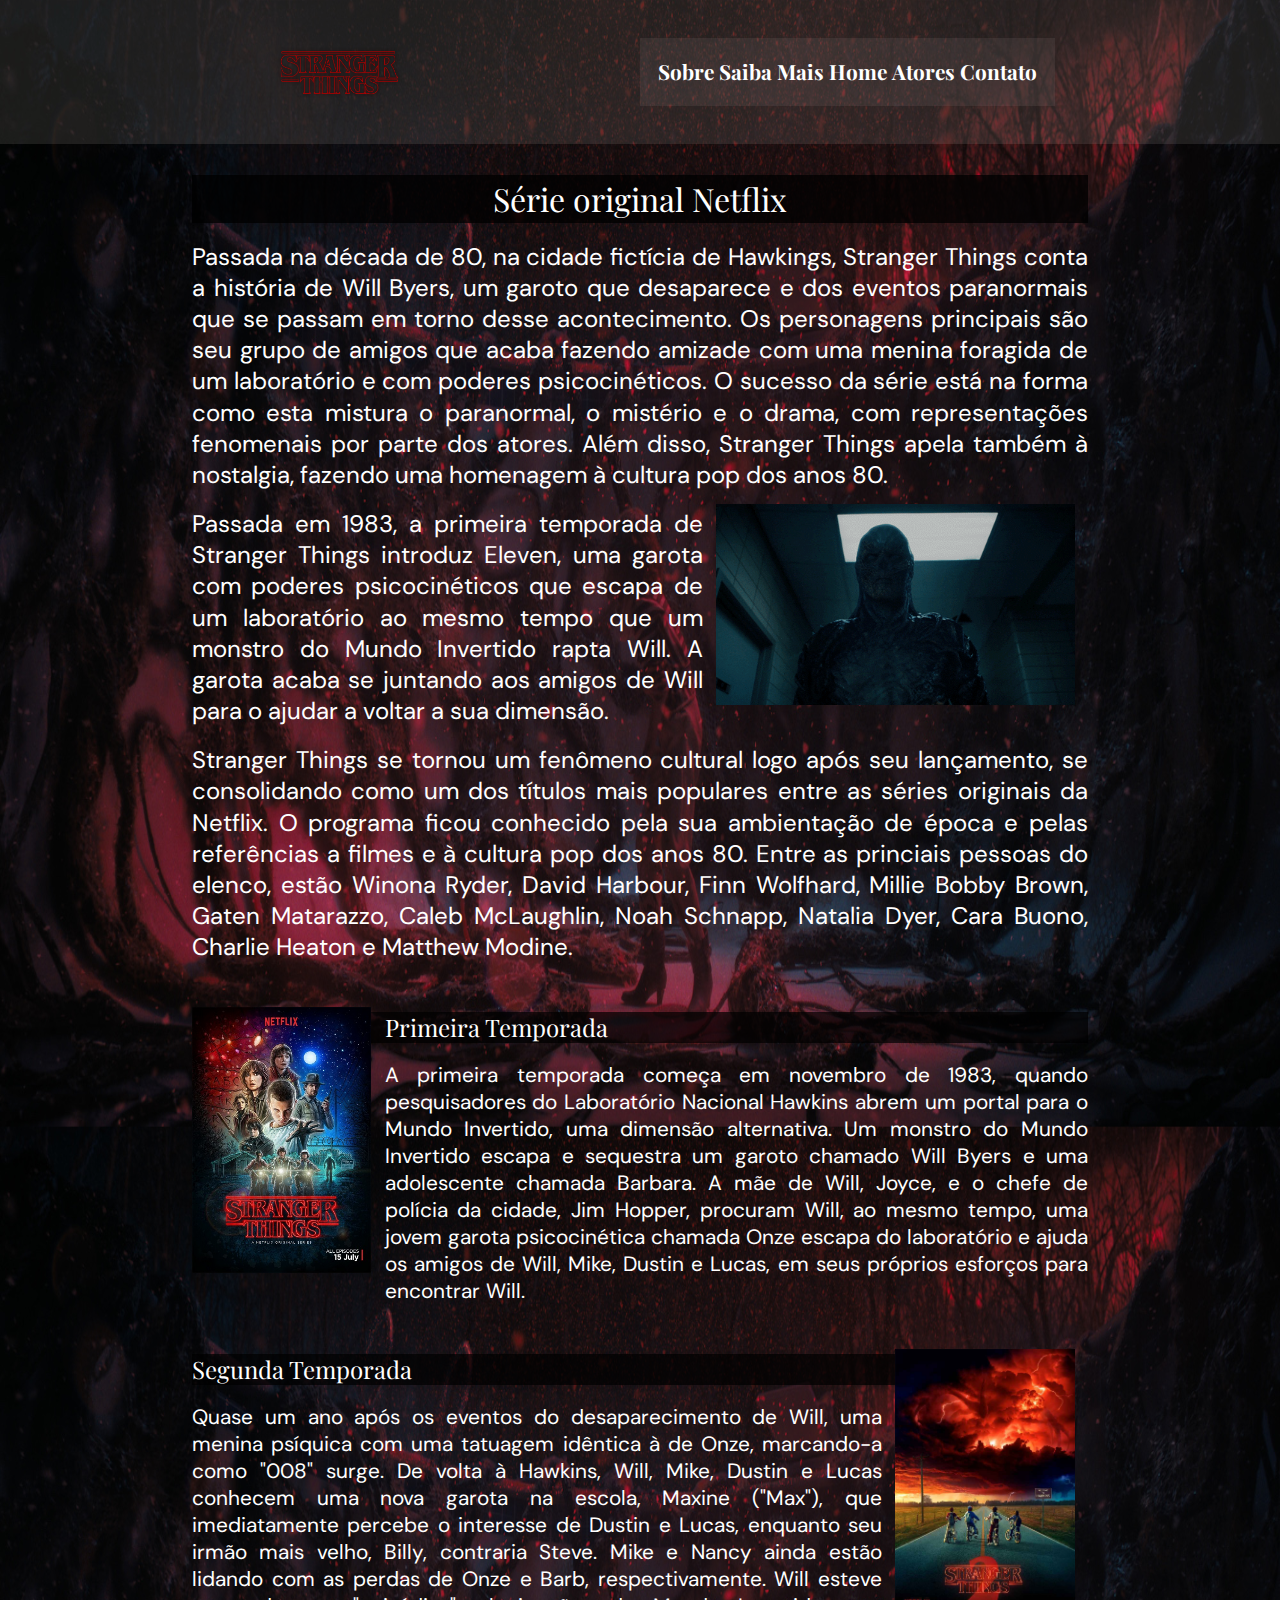
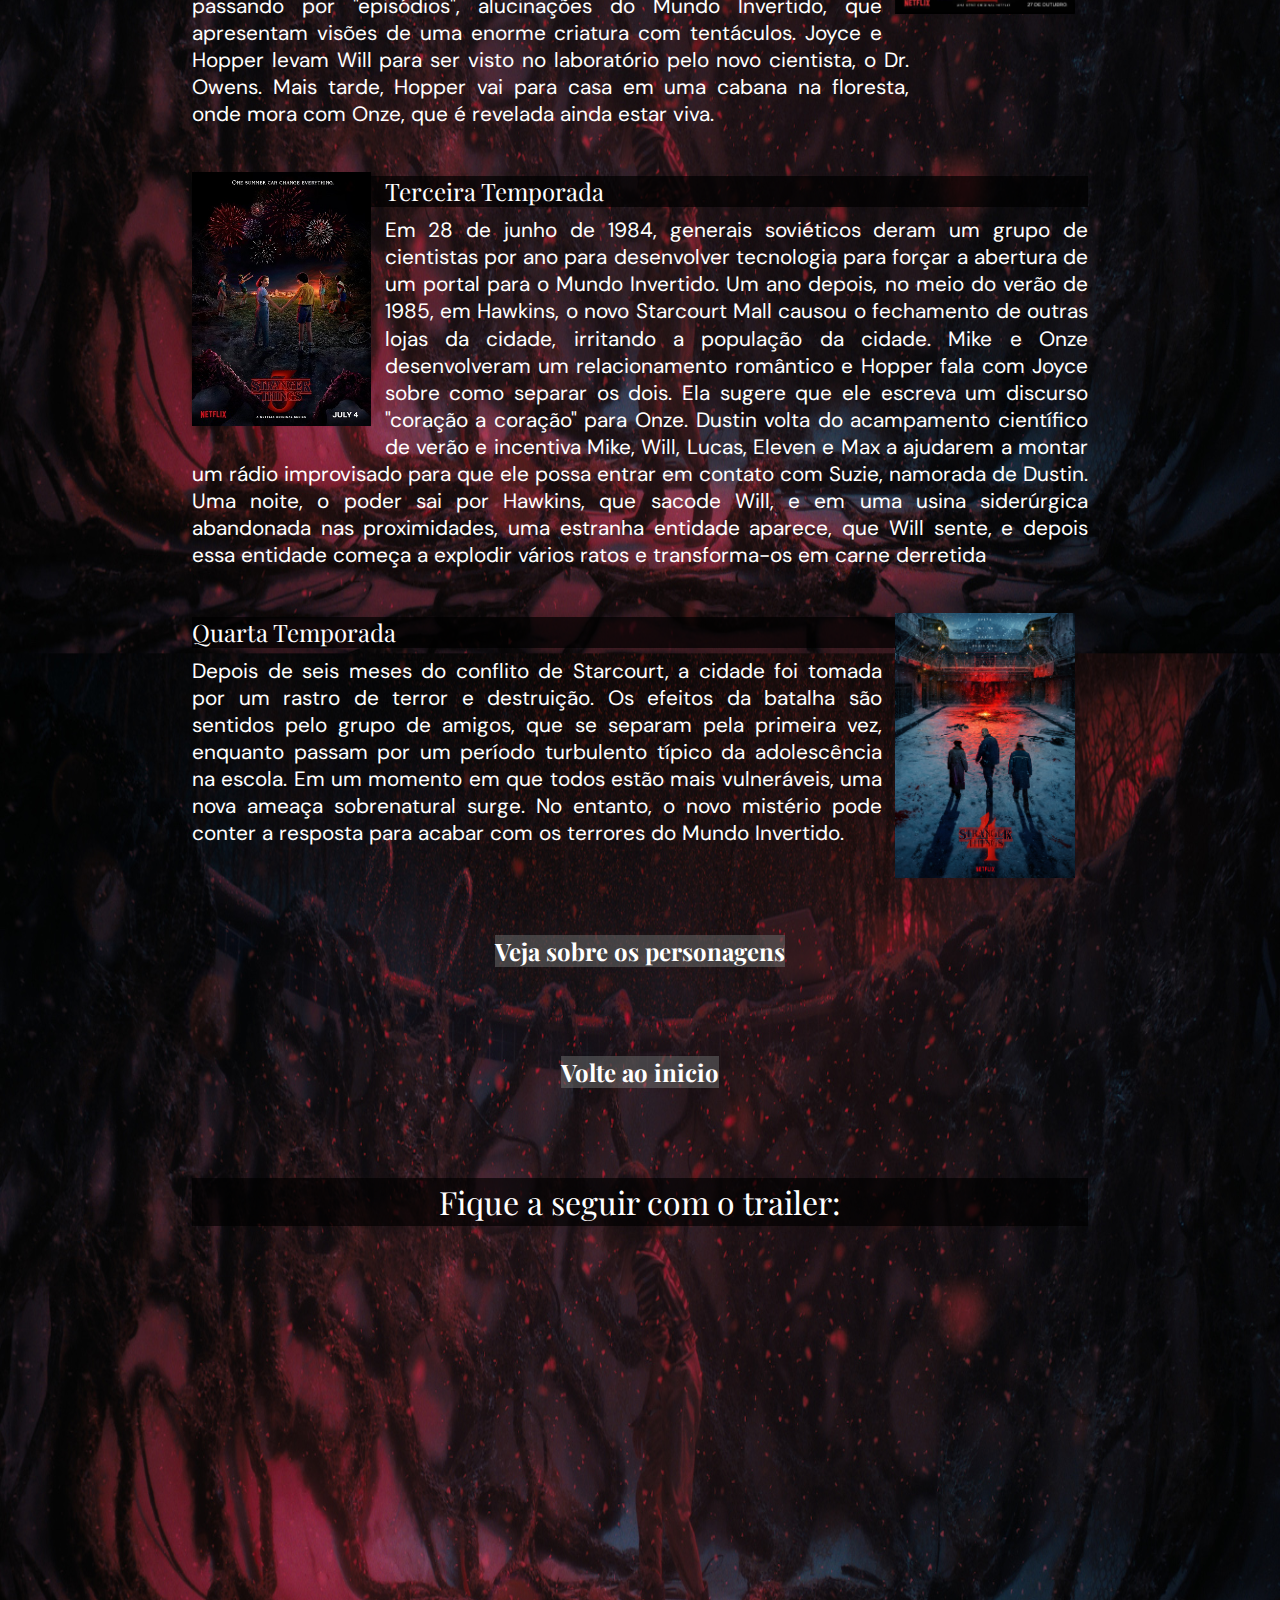
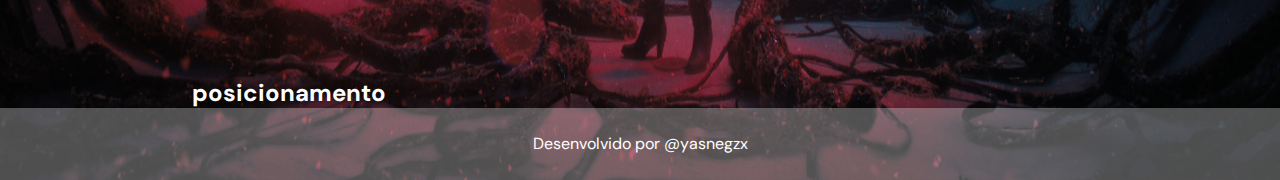
<file: index.html>
<!DOCTYPE html>
<html lang="pt-br">
<head>
   <meta charset="UTF-8" />
   <meta http-equiv="X-UA-Compatible" content="IE=edge" />
   <meta name="viewport" content="width=device-width, initial-scale=1.0" />
   <link rel="stylesheet" href="css/reset.css">
   <link rel="stylesheet" href="css/estilo.css">
   <link href="https://fonts.googleapis.com/css2?family=DM+Sans:ital@1&family=Mulish:wght@200&family=Playfair+Display:wght@800&display=swap" rel="stylesheet">
   <link href="https://fonts.googleapis.com/css2?family=Playfair+Display:wght@800&display=swap" rel="stylesheet">
   <link rel="shortcut icon" href="img/favicon.png"> 

   <title>Stranger Things</title>   
</head>
<body>
   <header>
     
        <div class="logo">
             <figure>
              <img class="img_topo" src="img/logo.png" alt="Logo de Stranger Things">
          </figure>
        </div>
        <nav class="menu">
        <div class="itens_Menu">
            <ul>
                <li><a href="#bio">Sobre</a></li>
                <li><a href="#mais">Saiba Mais</a></li>
                <li><a href="index.html">Home</a></li>
                <li><a href="Atores.html">Atores</a></li>
                <li><a href="contato.html">Contato</a></li>
            </ul>
        </div>
      </nav>
   </header>
   <div class="container">
      <section id="bio" >
          <h1>Série original Netflix</h1>
          <p>Passada na década de 80, na cidade fictícia de Hawkings, Stranger Things conta a história de Will Byers, um garoto que desaparece e dos eventos paranormais que se passam em torno desse acontecimento. Os personagens principais são seu grupo de amigos que acaba fazendo amizade com uma menina foragida de um laboratório e com poderes psicocinéticos.
          O sucesso da série está na forma como esta mistura o paranormal, o mistério e o drama, com representações fenomenais por parte dos atores. Além disso, Stranger Things apela também à nostalgia, fazendo uma homenagem à cultura pop dos anos 80.
          </p>
          <figure>
            <img class="img_corpo" src="img/gif.gif" alt="Pôster da primeira temprada de Stranger Things">
         </figure>
      </section>
      <section id="mais">
          <p>Passada em 1983, a primeira temporada de Stranger Things introduz Eleven, uma garota com poderes psicocinéticos que escapa de um laboratório ao mesmo tempo que um monstro do Mundo Invertido rapta Will. A garota acaba se juntando aos amigos de Will para o ajudar a voltar a sua dimensão.</p>
          <h2>  </h2>
          <p>Stranger Things se tornou um fenômeno cultural logo após seu lançamento, se consolidando como um dos títulos mais populares entre as séries originais da Netflix. O programa ficou conhecido pela sua ambientação de época e pelas referências a filmes e à cultura pop dos anos 80.
          Entre as princiais pessoas do elenco, estão Winona Ryder, David Harbour, Finn Wolfhard, Millie Bobby Brown, Gaten Matarazzo, Caleb McLaughlin, Noah Schnapp, Natalia Dyer, Cara Buono, Charlie Heaton e Matthew Modine.</p>
          
         
          <figure>
            <img class=img_esquerda src="img/Stranger_Things_Temporada_1_Poster.jpg" alt="">
          </figure>
         
          <p class="titulo"> Primeira Temporada </p>
          <p class="first">
            A primeira temporada começa em novembro de 1983, quando pesquisadores do Laboratório Nacional Hawkins abrem um portal para o Mundo Invertido, uma dimensão alternativa. Um monstro do Mundo Invertido escapa e sequestra um garoto chamado Will Byers e uma adolescente chamada Barbara. A mãe de Will, Joyce, e o chefe de polícia da cidade, Jim Hopper, procuram Will, ao mesmo tempo, uma jovem garota psicocinética chamada Onze escapa do laboratório e ajuda os amigos de Will, Mike, Dustin e Lucas, em seus próprios esforços para encontrar Will.</p>
       
          <figure>
            <img class="segundo" src="img/20170711112206424762a.jpg" alt="">
          </figure>
          <p class="t2"> Segunda Temporada </p>
          <p class="second">Quase um ano após os eventos do desaparecimento de Will, uma menina psíquica com uma tatuagem idêntica à de Onze, marcando-a como "008" surge. De volta à Hawkins, Will, Mike, Dustin e Lucas conhecem uma nova garota na escola, Maxine ("Max"), que imediatamente percebe o interesse de Dustin e Lucas, enquanto seu irmão mais velho, Billy, contraria Steve. Mike e Nancy ainda estão lidando com as perdas de Onze e Barb, respectivamente. Will esteve passando por "episódios", alucinações do Mundo Invertido, que apresentam visões de uma enorme criatura com tentáculos. Joyce e Hopper levam Will para ser visto no laboratório pelo novo cientista, o Dr. Owens. Mais tarde, Hopper vai para casa em uma cabana na floresta, onde mora com Onze, que é revelada ainda estar viva. </p>

          <figure>
            <img class= terceira src="img/Stranger_Things_Temporada_3_Poster.jpg" alt="">
          </figure>
          <p class="nome"> Terceira Temporada </p>
          <p class="texto">Em 28 de junho de 1984, generais soviéticos deram um grupo de cientistas por ano para desenvolver tecnologia para forçar a abertura de um portal para o Mundo Invertido. Um ano depois, no meio do verão de 1985, em Hawkins, o novo Starcourt Mall causou o fechamento de outras lojas da cidade, irritando a população da cidade. Mike e Onze desenvolveram um relacionamento romântico e Hopper fala com Joyce sobre como separar os dois. Ela sugere que ele escreva um discurso "coração a coração" para Onze. Dustin volta do acampamento científico de verão e incentiva Mike, Will, Lucas, Eleven e Max a ajudarem a montar um rádio improvisado para que ele possa entrar em contato com Suzie, namorada de Dustin. Uma noite, o poder sai por Hawkins, que sacode Will, e em uma usina siderúrgica abandonada nas proximidades, uma estranha entidade aparece, que Will sente, e depois essa entidade começa a explodir vários ratos e transforma-os em carne derretida</p>
      
           <figure>
             <img class= quarta src="img/Divulgados-posteres-da-4a-temporada-de-Stranger-Things.jpg" alt="">
           </figure>
           <p class="quatro"> Quarta Temporada </p>
           <p class= eita> Depois de seis meses do conflito de Starcourt, a cidade foi tomada por um rastro de terror e destruição. Os efeitos da batalha são sentidos pelo grupo de amigos, que se separam pela primeira vez, enquanto passam por um período turbulento típico da adolescência na escola. Em um momento em que todos estão mais vulneráveis, uma nova ameaça sobrenatural surge. No entanto, o novo mistério pode conter a resposta para acabar com os terrores do Mundo Invertido.</p>
       


          <h3><a href="personagens.html">Veja sobre os personagens</a></h3>
          <h3><a href=""> Volte ao inicio</a></h3>
          </section>
        

          <h4>Fique a seguir com o trailer:</h4> 
          <div class="video">
            <iframe width="653" height="380" src="https://www.youtube.com/embed/mnd7sFt5c3A" title="Stranger Things Season 1 Trailer 1 | Rotten Tomatoes TV" frameborder="0" allow="accelerometer; autoplay; clipboard-write; encrypted-media; gyroscope; picture-in-picture" allowfullscreen></iframe>
          </div>
          <p><a href="testescss.html">posicionamento</a></p>
      </section>
    </div>
  
    <footer>
      <p>Desenvolvido por @yasnegzx</p>
    </footer>
</body>
</html>
</file>
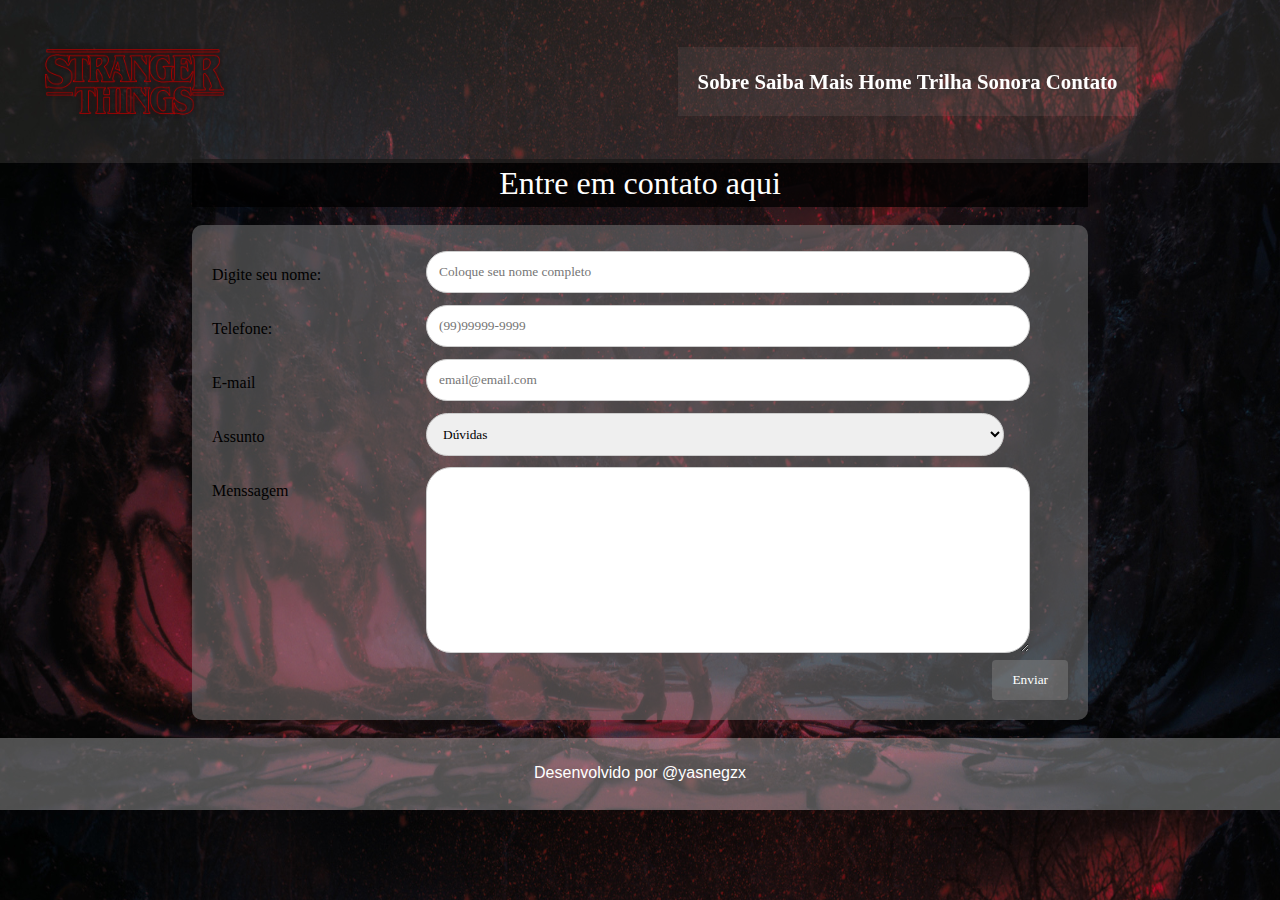
<file: contato.html>
<!DOCTYPE html>
<html lang="pt-br">
<head>
    <meta charset="UTF-8">
    <meta http-equiv="X-UA-Compatible" content="IE=edge">
    <link rel="stylesheet" href="css/reset.css">
    <link rel="stylesheet" href="css/estilo.css">
    <link rel="shortcut icon" href="img/favicon.png" type="image/x-icon">
    <meta name="viewport" content="width=device-width, initial-scale=1.0">
    <title>Contato</title>
</head>
<body class="fundo_vermelho">
    <header class="fixo">        
        <div class="logo">
            <img class="img_logo" src="img/logo.png" alt="">
        </div>
        <nav class="menu">
            <div class="itens_Menu">
                <ul>
                    <li><a href="#bio">Sobre</a></li>
                    <li><a href="#mais">Saiba Mais</a></li>
                    <li><a href="index.html">Home</a></li>
                    <li><a href="Atores.html">Trilha Sonora</a></li>
                    <li><a href="contato.html">Contato</a></li>
                </ul>
            </div>
          </nav>  
</header>
    <div class="container descer">
        <section>
            <h1>Entre em contato aqui</h1>
            <div class="form">
                <form action="#">                    
                    <div class="row">
                        <div class="col-25">
                            <label>Digite seu nome: </label>
                        </div>
                        <div class="col-75">
                            <input type="text" placeholder="Coloque seu nome completo">
                        </div>   
                    </div>
                    <div class="row">
                        <div class="col-25">
                            <label>Telefone: </label>
                        </div>
                        <div class="col-75">
                            <input type="tel" placeholder="(99)99999-9999">
                        </div> 
                    </div>
                    <div class="row">
                        <div class="col-25">
                            <label> E-mail</label>
                        </div>
                        <div class="col-75">
                            <input type="email" placeholder="email@email.com">
                        </div>   
                    </div>
                    <div class="row">
                        <div class="col-25">
                            <label> Assunto </label>
                        </div>
                        <div class="col-75">
                            <select>
                                <option value="1">Dúvidas</option>
                                <option value="3">Sugestões</option>
                                <option value="4">Reclamações</option>
                            </select>
                        </div>  
                    </div>
                    <div class="row">
                        <div class="col-25">
                            <label> Menssagem</label>
                        </div>
                        <div class="col-75">
                            <textarea name="message" rows="10" cols="30">
                            </textarea> 
                        </div>  
                    </div>
                    <div class="row">
                        <input type="submit" value="Enviar"> 
                    </div> 
                </form>
            </div>
        </section>       
    </div>
    <footer>
        <p class ="center">Desenvolvido por @yasnegzx</p>
    </footer>
</body>
</html>
</file>
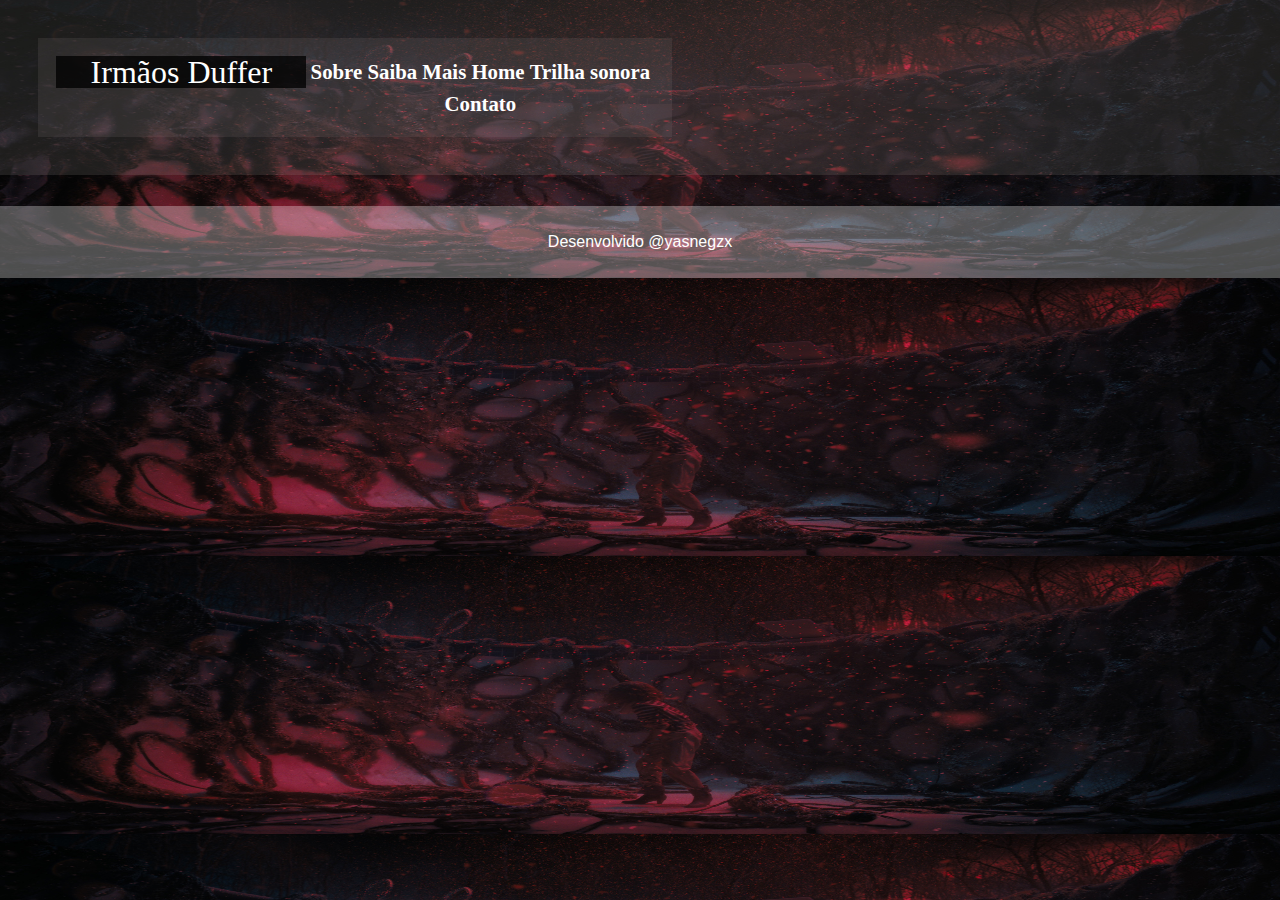
<file: criadores.html>
<!DOCTYPE html>
<html lang="pt-br">
<head>
    <meta charset="UTF-8">
    <meta http-equiv="X-UA-Compatible" content="IE=edge">
    <meta name="viewport" content="width=device-width, initial-scale=1.0">
    <link rel="stylesheet" href="css/reset.css">
    <link rel="stylesheet" href="css/estilo.css">
    <title>Sobre os Criadores</title>
</head>
<body>
    <header>
        <nav class="menu">
            <div class="logo">
                <h1>Irmãos Duffer</h1> 
            </div>
            <div class="itens_Menu">
                <ul>
                    <li><a href="#bio">Sobre</a></li>
                    <li><a href="#mais">Saiba Mais</a></li>
                    <li><a href="index.html">Home</a></li>
                    <li><a href="criadores.html">Trilha sonora</a></li>
                    <li><a href="contato.html">Contato</a></li>
                </ul>
            </div>  
        </nav> 
    </header>
    <div class="container">
        <section>

        </section>
        <section>

        </section>
    </div>
    <footer>
        <p>Desenvolvido @yasnegzx</p>
    </footer>    
</body>
</html>
</file>
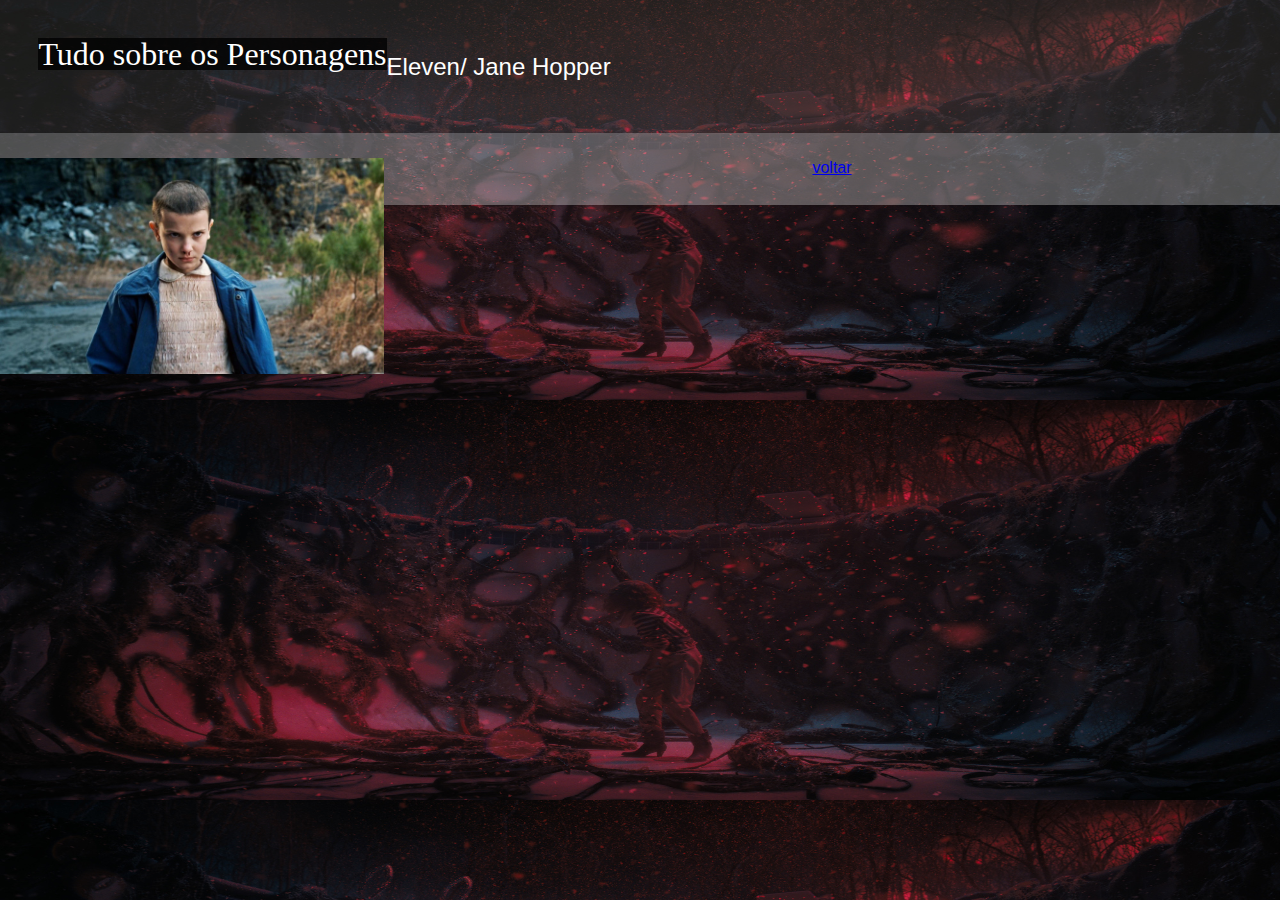
<file: personagens.html>
<!DOCTYPE html>
<html lang="en">
<head>
    <meta charset="UTF-8">
    <meta http-equiv="X-UA-Compatible" content="IE=edge">
    <meta name="viewport" content="width=device-width, initial-scale=1.0">
    <link rel="stylesheet" href="css/reset.css">
    <link rel="stylesheet" href="css\estilo.css">
    <title>personagens</title>
</head>
<body>    
        <header><h1> Tudo sobre os Personagens </h1> 
            <p>Eleven/ Jane Hopper</p> 
            
        </header>
        <div class= "personagem"> 
        <figure><img class="esquerda" src="img\YAS3.webp" alt="Personagem Eleven"></figure>
           
            


        </div>  
        <footer>
        <p><a href="index.html">voltar</a></p>  
        </footer>  
        
        
</body>
    

    
</html>
</file>
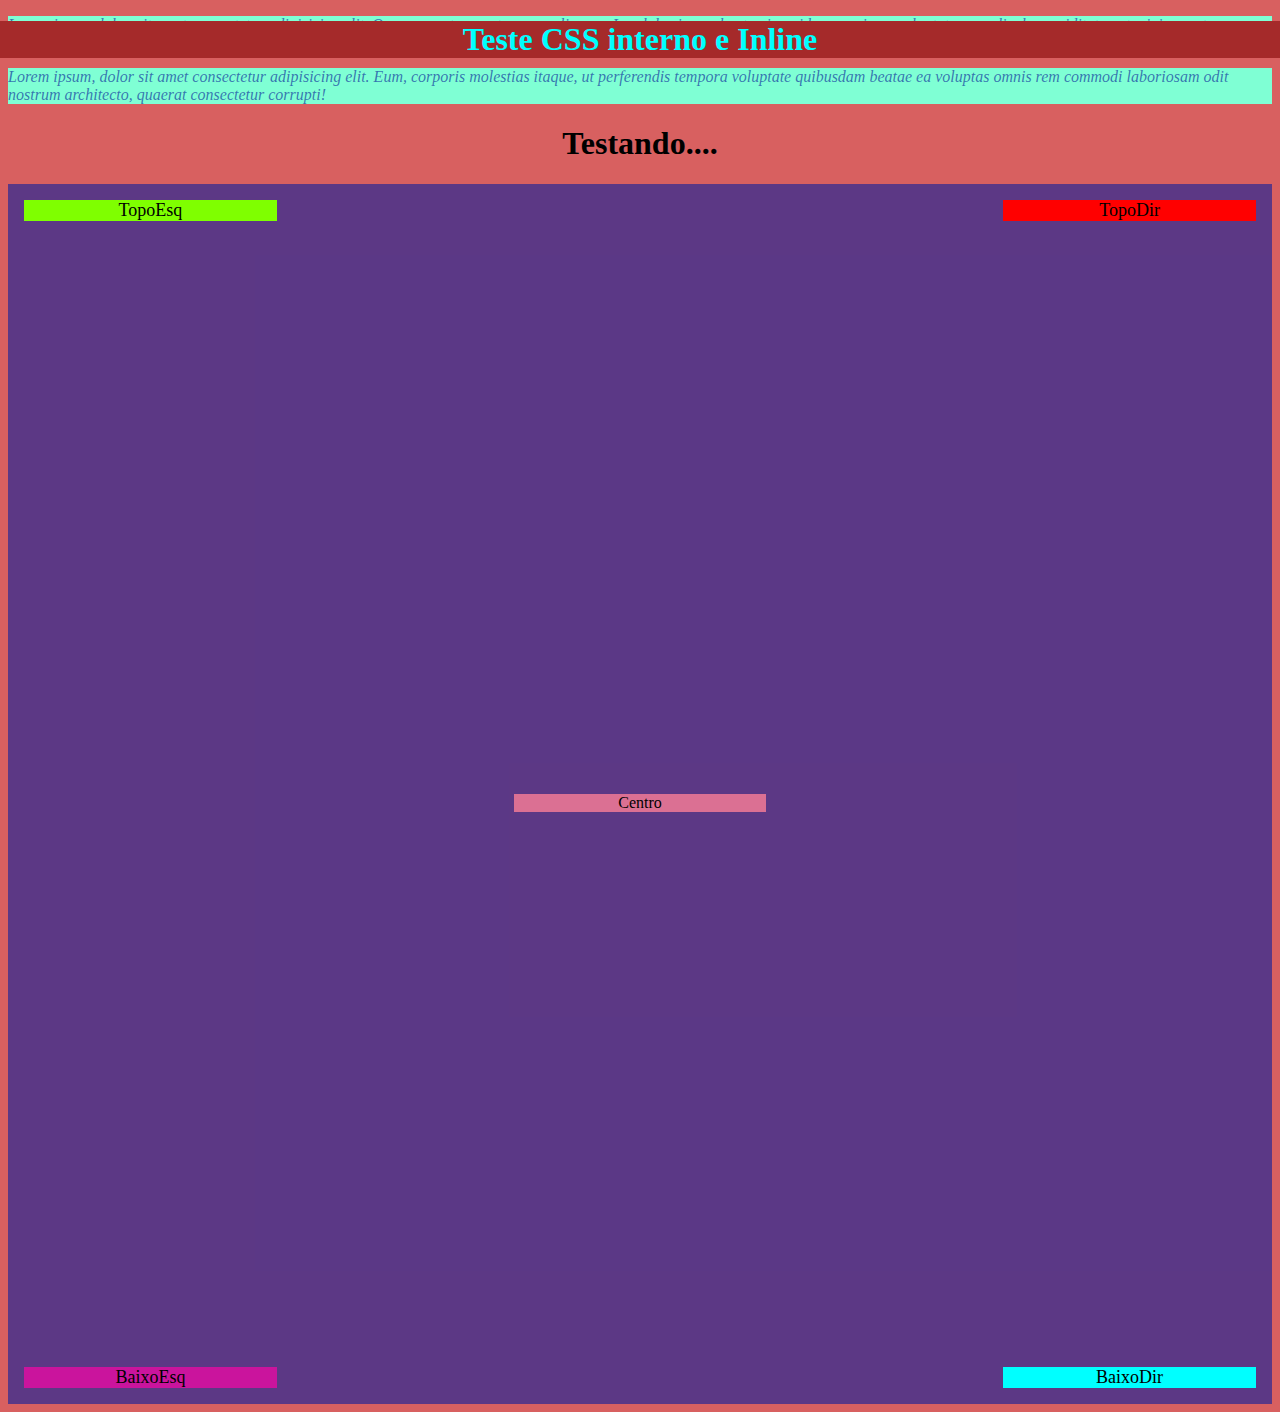
<file: testescss.html>
<!DOCTYPE html>
<html lang="en">
<head>
    <meta charset="UTF-8">
    <meta http-equiv="X-UA-Compatible" content="IE=edge">
    <meta name="viewport" content="width=device-width, initial-scale=1.0">
    <title> Teste CSS interno e Inline </title>
    <style>
        
body{
    background-color: rgba(196, 15, 15, 0.664);
}

h1{
    text-align: center;
    font-weight: bold;
}
p{
    color: rgba(14, 47, 156, 0.658);
}

.container{
    position:relative;
    background-color: rgba(28, 36, 153, 0.664);
    width: 100%;
    height: 1220px;
    text-align: center;
}

.topoesquerda{
    position: absolute;
    top: 16px;
    left: 16px;
    font-size: 18px;
    width: 20%;
    background-color: chartreuse;

}

.topodireita{
    position: absolute;
    top: 16px;
    right: 16px;
    font-size: 18px;
    width: 20%;
    background-color: red;

}

.baixoesquerda{
    position: absolute;
    bottom: 16px;
    left: 16px;
    font-size: 18px;
    width: 20%;
    background-color: rgb(202, 20, 157);

}

        
.baixodireita{
    position: absolute;
    bottom: 16px;
    right: 16px;
    font-size: 18px;
    width: 20%;
    background-color:aqua;

}

.centro{
    position: absolute;
    width: 20%;
    background-color:palevioletred;
    top: 610px;
    right: 40%;


}

.fixa{

    position: fixed;
    top: 0;
    z-index: 1030;
    right: 0;
    left: 0;
}

      

    </style>
</head>
<body>
    
<header>
    <h1 class="fixa" style="background-color:brown;color: cyan;"> Teste CSS interno e Inline </h1>
    <p style="background-color: aquamarine; font-style: italic;">Lorem ipsum dolor, sit amet consectetur adipisicing elit. Quae esse atque autem rem aliquam. Iure laboriosam beatae in quidem possimus voluptatem, explicabo cupiditate aut minima natus quibusdam impedit quasi magni!</p>
    <p style="background-color: aquamarine; font-style: italic;">Lorem ipsum, dolor sit amet consectetur adipisicing elit. Eum, corporis molestias itaque, ut perferendis tempora voluptate quibusdam beatae ea voluptas omnis rem commodi laboriosam odit nostrum architecto, quaerat consectetur corrupti!</p>
    </header>
    <div class="main">
        <h1>Testando....</h1>
        <div class="container">
            <div class="topoesquerda">TopoEsq</div>
            <div class="topodireita">TopoDir</div>
            <div class="baixoesquerda">BaixoEsq</div>
            <div class="baixodireita">BaixoDir</div>
            <div class="centro">Centro</div>
        </div>

    </div>
</body>
</html>
</file>
<file: css/estilo.css>
@font-face {
  font-family: KaushanScript-Regular;
  src: url('../fonts/KaushanScript-Regular.ttf');
}

html{
  scroll-behavior: smooth;
}

header{
  background-color: #7a7873;
  padding: 2%;
  font-family: 'Playfair Display', serif;  
  display: flex;
  flex-direction: column;
  align-items: center;
}

.fixo{
  position: fixed;
  width: 100%;
  z-index: 1000;
  top: 0;
}

.itens_menu li{
  font-size: 1.3em;
  line-height: 1.5;
}


body {
  background-image: url(../img/fundo.jpg);
  background-repeat: round;

}

.menu{
   background-color: rgba(161, 146, 146, 0.13);
   padding: 1.5%;
   font-family: 'Playfair Display', serif;
   display: flex;
   justify-content: space-around
  
}

.itens_Menu{
  padding-top: 0%;
  line-height: 1.5;
  text-align: center;
  font-size: 1.3em;
  display: inline;
 
}

.itens_Menu li{
  display: inline-block
}

.itens_Menu a:visited, .itens_Menu a:link{
  color: #ffffff;
  font-weight: bolder;
  text-decoration: none;
}

.itens_Menu a:hover{
  background-color: #d1000042;
  padding: 0.2%;
}

.itens_Menu a:active{
  color: rgb(255, 255, 255);
}

.container{
  padding-top: 1%;
  line-height: 1.5;
  font-size: 1.3 em;
  text-align: left;
}

.container a:visited, .container a:link{
  color: rgb(255, 255, 255);
  text-decoration: none;
  font-weight: bolder;
}

.container a:hover{
  background-color: #0000008e;
  padding: 0.4%;
}

.container a:active{
  color: blacks;
}

h1{
  color: #ffffff;
  text-align: center;
  margin-bottom: 2%;
  font-size: 2em;
  font-family: 'Playfair Display', serif;
  background-color: #000000c2;

}

p {
  color: #ffffff;
  font-size:  1.5em;
  line-height: 1.3;
  text-align: justify;
  font-family: 'DM Sans', sans-serif;

}

h2{
  color: #ffffff;
  text-align: center;
  margin-bottom: 2%;
  font-family: 'DM Sans', sans-serif;
}


h3{
  color: #ffffff;
  font-size: 1.5em;
  line-height: 1.3;
  text-align: center;
  margin-top: 10%;
  margin-bottom: 10%;
  font-family: 'Playfair Display', serif;
  list-style-type: none;
  padding: 0;
 
}


figure {
  text-align: center;
  
}
.container {
  width: 70%;
  margin: auto;
}

.img_topo {
 width: 21%;
 margin-top: none;  
}

.img_corpo {
  float: right;
  width: 40%;
  margin-top: 1.5%;
  margin-bottom: 1.5%;
  margin-left: 1.5%;
  margin-right: 1.5%;

  }
  
.img_esquerda{
 float: left;
 width: 20%;
 margin-top: 5%;
 margin-bottom: 1.5%;
 margin-left: 0%;
 margin-right: 1.5%;
}

.titulo{
  font-family: 'Playfair Display', serif;
  margin-top: 5.5%;
  margin-left: 20%;
  color: rgb(255, 255, 255);
  background-color: rgba(0, 0, 0, 0.699);

}

.first{
  margin-left: 20%;
  margin-top: 2%;
  margin-bottom: 3%;
  font-size:  1.3em;
}

.segundo{
 float: right;
 width: 20%;
 margin-top: 2%;
 margin-bottom: 1.5%;
 margin-left: 1.5%;
 margin-right: 1.5%;
}

.t2{
  font-family: 'Playfair Display', serif;
  margin-top: 5.5%;
  margin-left: 0%;
  margin-right: 1.5em;
  color: rgb(255, 255, 255);
  background-color: rgba(0, 0, 0, 0.699);

}

.second{
  margin-right: 20%;
  margin-top: 2%;
  margin-bottom: 3%;
  font-size:  1.3em;
}

.terceira{
 float: left;
 width: 20%;
 margin-top: 2%;
 margin-bottom: 1.5%;
 margin-left: 0%;
 margin-right: 1.5%
}

.nome{
 font-family: 'Playfair Display', serif;
  margin-top: 5.5%;
  margin-left: 0%;
  margin-right: 0em;
  color: rgb(255, 255, 255);
  background-color: rgba(0, 0, 0, 0.699);
}

.texto{
  margin-right: 0%;
  margin-top: 1%;
  margin-bottom: 3%;
  font-size:  1.3em;
}

.quarta{
 float: right;
 width: 20%;
 margin-top: 2%;
 margin-bottom: 1,5%;
 margin-left: 1.5%;
 margin-right: 1.5%
}

.quatro{
  font-family: 'Playfair Display', serif;
  margin-top: 5.5%;
  margin-left: 0%;
  margin-right: 1.5em;
  color: rgb(255, 255, 255);
  background-color: rgba(0, 0, 0, 0.699);
}

.eita{
  margin-right: 0%;
  margin-top: 1%;
  margin-bottom: 3%;
  font-size:  1.3em;
}


#mais a:link, #mais a:visited {
  color: #ffffff;
  background-color:#6c6e6e85
}
  
#mais a:hover{
  color: rgb(255, 255, 255) ;
  background-color: #000000a6;
  padding: 0.1%;
}
  
footer{
  background-color: rgba(0, 0, 0, 0.3);
  padding: 2%;
  }

  
table{
    width: 100%;
    border-collapse: collapse;
}

table, th, td {
  border-style: groove;
  border: 3px  #db0303;
  padding: 1.5%;
  text-align: center;
  font-family: 'Playfair Display', serif;
  color: rgb(255, 255, 255);
  background-color: #0000003f;
}

td:first-child { 
  width: 40%; 
  font-size: 130%; 
  margin-top: 10%;
  
}
td:first-child + td {  
  width: 60%; 
}

th{
  font-size: 1.5em;
  font-weight: bolder;
  color: #ffffff;  

}



footer{
  background-color: rgba(255, 255, 255, 0.3);
  padding: 2%;
}

footer p {
  text-align: center;
  font-size: 1em;
}

.botao{
  margin: 1%;
  width: 100px;
  height: 30px;
  padding: 2%;
  background-color: rgba(255, 255, 255, 0.3);
  margin: auto;
}

.botao:hover{
  background-color:#ff9900;
}

.botao a:link, .botao a:visited{
  color:#8B4513;
  text-decoration: none;
  font-weight: bolder;
}

.botao p{
  text-align: center;
}

section{
  margin-top: 2%;
  margin-bottom: 2%;
}

.direita{
  float: right;
  margin-left: 2%;
  margin-top: 2%;
  margin-bottom: 2%;
  width: 40%;
}

.esquerda{
  float: left;
  margin-right: 2%;
  margin-top: 2%;
  margin-bottom: 2%;
  width: 30%;
}

h4{
  color: #ffffff;
  text-align: center;
  font-size: 2em;
  font-family: 'Playfair Display', serif;
  background-color: rgba(0, 0, 0, 0.658);
  padding: 0.2px;
}

.video{
  width: 688px;
  margin: 2em auto;        
}

audio{
  width: 80%;
  
}

audio::-webkit-media-controls-panel{ 
  background-color:#0000007c !important; 
}

form {
  box-sizing: border-box;
  font-family: 'DancingScript-VariableFont_wght',cursive;
}

.form{
  background-color: rgba(128,128,128, 0.5) ;
  padding: 20px;
  border-radius: 10px;
}

input[type=text], input[type=tel], input[type=email], select, textarea {
  width: 90%;
  padding: 12px;
  border: 1px solid #ccc;
  border-radius: 25px;
  resize: vertical;
  font-family: 'DancingScript-VariableFont_wght',cursive;    
}

label {
  padding: 12px 12px 12px 0;
  display: inline-block;
  font-family: 'DancingScript-VariableFont_wght',cursive;    
}

input[type=submit] {
  background-color:rgba(128,128,128, 0.5)  ;
  color: white;
  padding: 12px 20px;
  border: none;
  border-radius: 4px;
  cursor: pointer;
  float: right;
  font-family: 'DancingScript-VariableFont_wght',cursive;    
}

input[type=submit]:hover {
  background-color: #FF6347 ;
  font-family: 'DancingScript-VariableFont_wght',cursive;    
}

.col-25 {
  float: left;
  width: 25%;
  margin-top: 6px;
}

.col-75 {
  float: left;
  width: 75%;
  margin-top: 6px;
}

.row:after {
  content: "";
  display: table;
  clear: both;
}


@media screen and (max-width: 450px) {

  .col-25, .col-75, input[type=submit] {
      width: 100%;
      margin-top: 0;
    }    
}

.logo{
  text-align: center;
  
}

.img_logo{
  width: 20%;
}


.banner{
  margin-top: 40%;
}

.descer{
  margin-top: 50%;
}



/* Altera configuração quando a tela for maior que 601 px*/
@media screen and (min-width:601px) {

header{
  background-color: #afaca527;
  flex-direction: row;
  padding: 3%;
}    

.itens_menu{
  position: absolute;
  right: 2%;      
  width: 70%;
}

.itens_menu ul li{
  display: inline;
  margin-left: 1%;
}
.img_logo{
  width: 30%;
}

.logo{
  width: 50%;
  text-align: left;
}

.banner{
  margin-top: 10%;
}

.descer{
  margin-top: 10%;
}

}
</file>
